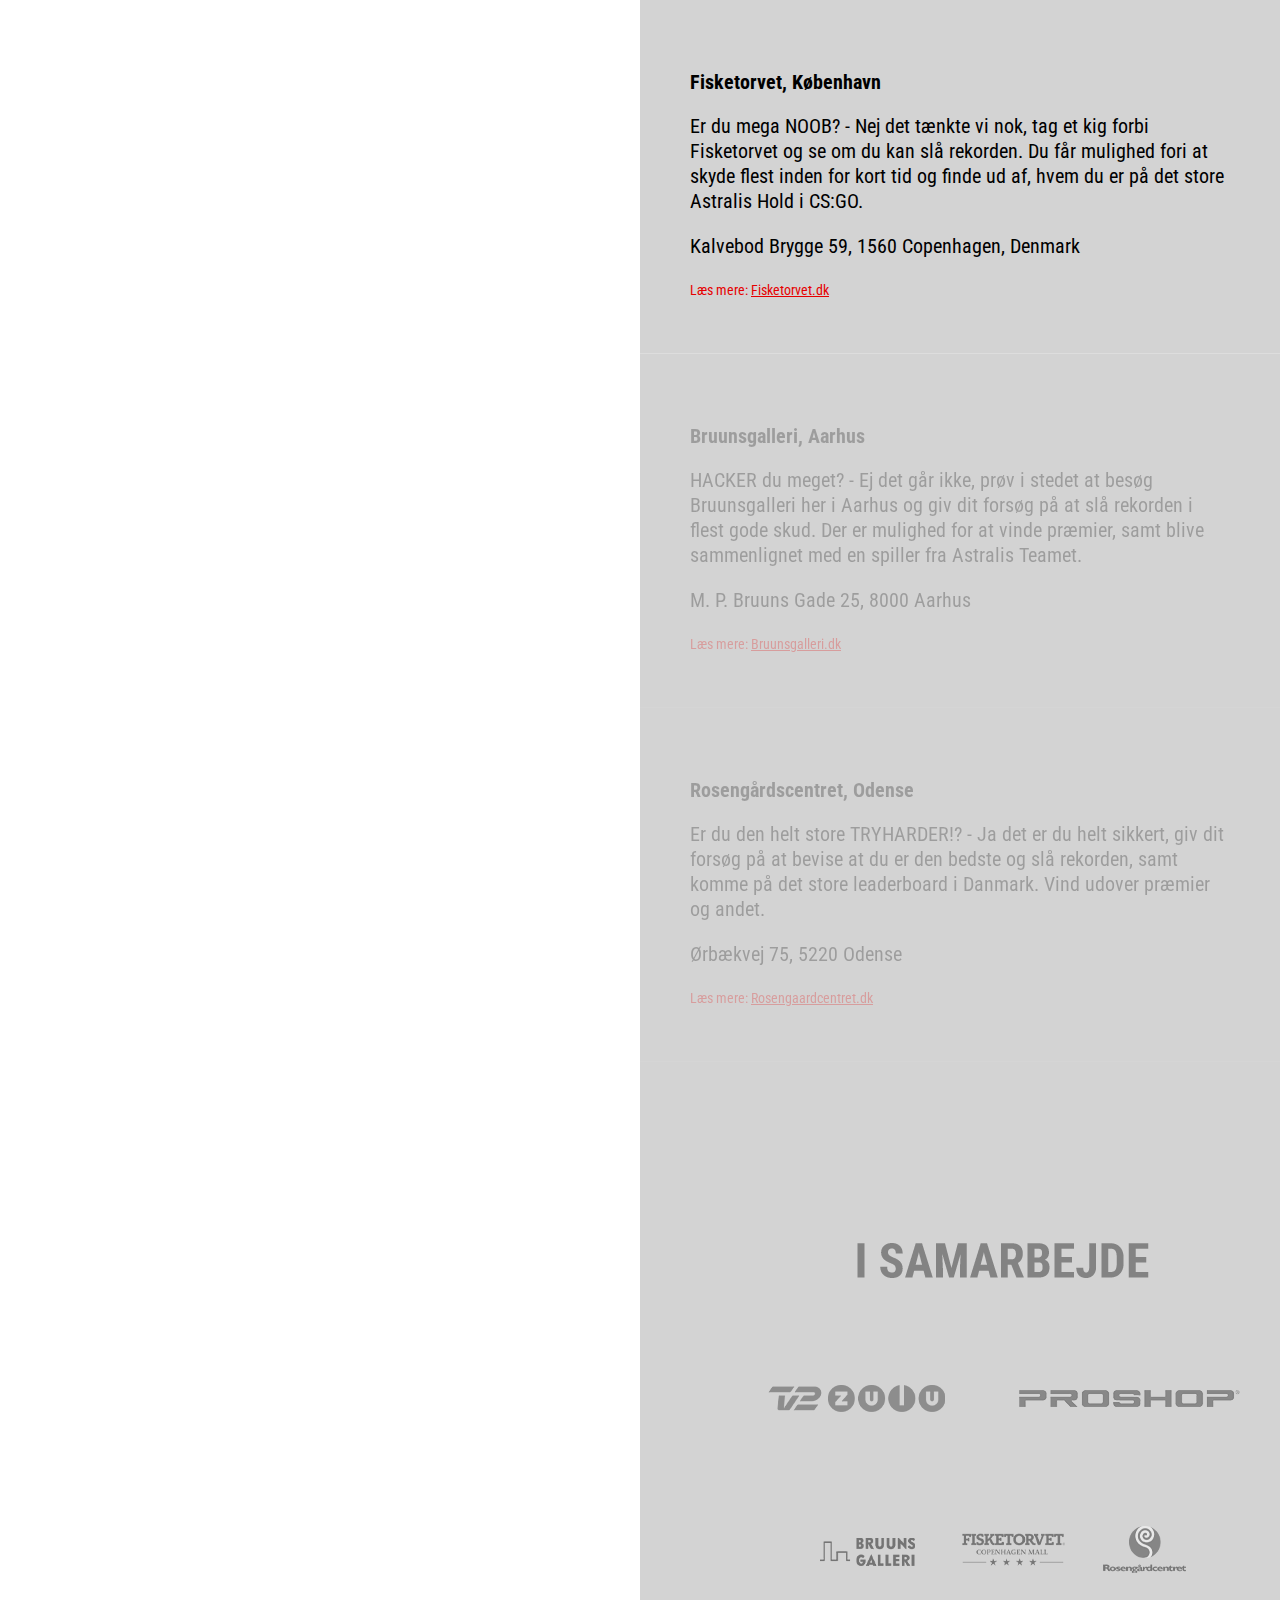
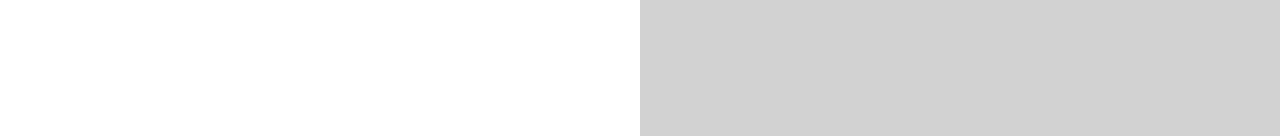
<file: eventmap/index.html>
<!DOCTYPE html>
<html>
<head>
<meta charset='utf-8' />
<title>Event Steder</title>
<meta name='viewport' content='initial-scale=1,maximum-scale=1,user-scalable=no' />
<link rel="stylesheet" type="text/css" href="css/style.css">
<link href="https://fonts.googleapis.com/css?family=Roboto+Condensed&display=swap" rel="stylesheet">
<script src='https://api.tiles.mapbox.com/mapbox-gl-js/v1.4.1/mapbox-gl.js'></script>
<link href='https://api.tiles.mapbox.com/mapbox-gl-js/v1.4.1/mapbox-gl.css' rel='stylesheet' />
</head>

<div id='map'></div>
<div id='features'>
<section id='cph-fisketorv' class='active'>
<h3>Fisketorvet, København</h3>
<p>Er du mega NOOB? - Nej det tænkte vi nok, tag et kig forbi Fisketorvet og se om du kan slå rekorden. Du får mulighed fori at skyde flest inden for kort tid og finde ud af, hvem du er på det store Astralis Hold i CS:GO.</p>
<p>Kalvebod Brygge 59, 1560 Copenhagen, Denmark</p>
<small id="website">
    Læs mere: <a href='https://www.fisketorvet.dk/'>Fisketorvet.dk</a>
    </small>
</section>
<section id='aarhus-bruunsgalleri'>
<h3>Bruunsgalleri, Aarhus</h3>
<p>HACKER du meget? - Ej det går ikke, prøv i stedet at besøg Bruunsgalleri her i Aarhus og giv dit forsøg på at slå rekorden i flest gode skud. Der er mulighed for at vinde præmier, samt blive sammenlignet med en spiller fra Astralis Teamet.</p>
<p>M. P. Bruuns Gade 25, 8000 Aarhus</p>
<small id="website">
    Læs mere: <a href='https://bruuns-galleri.steenstrom.dk/'>Bruunsgalleri.dk</a>
    </small>
</section>
<section id='odense-rosengaardscentret'>
<h3>Rosengårdscentret, Odense</h3>
<p>Er du den helt store TRYHARDER!? - Ja det er du helt sikkert, giv dit forsøg på at bevise at du er den bedste og slå rekorden, samt komme på det store leaderboard i Danmark. Vind udover præmier og andet.</p>
<p>Ørbækvej 75, 5220 Odense</p>
<small id="website">
    Læs mere: <a href='http://rosengaardcentret.dk/'>Rosengaardcentret.dk</a>
    </small>
</section>

<div class=img>
    <img src="img/place-spons.png" alt="logo" height="" width="">
    </div>

</div>

<script src="js/script.js">
</script>

</body>
</html>
</file>
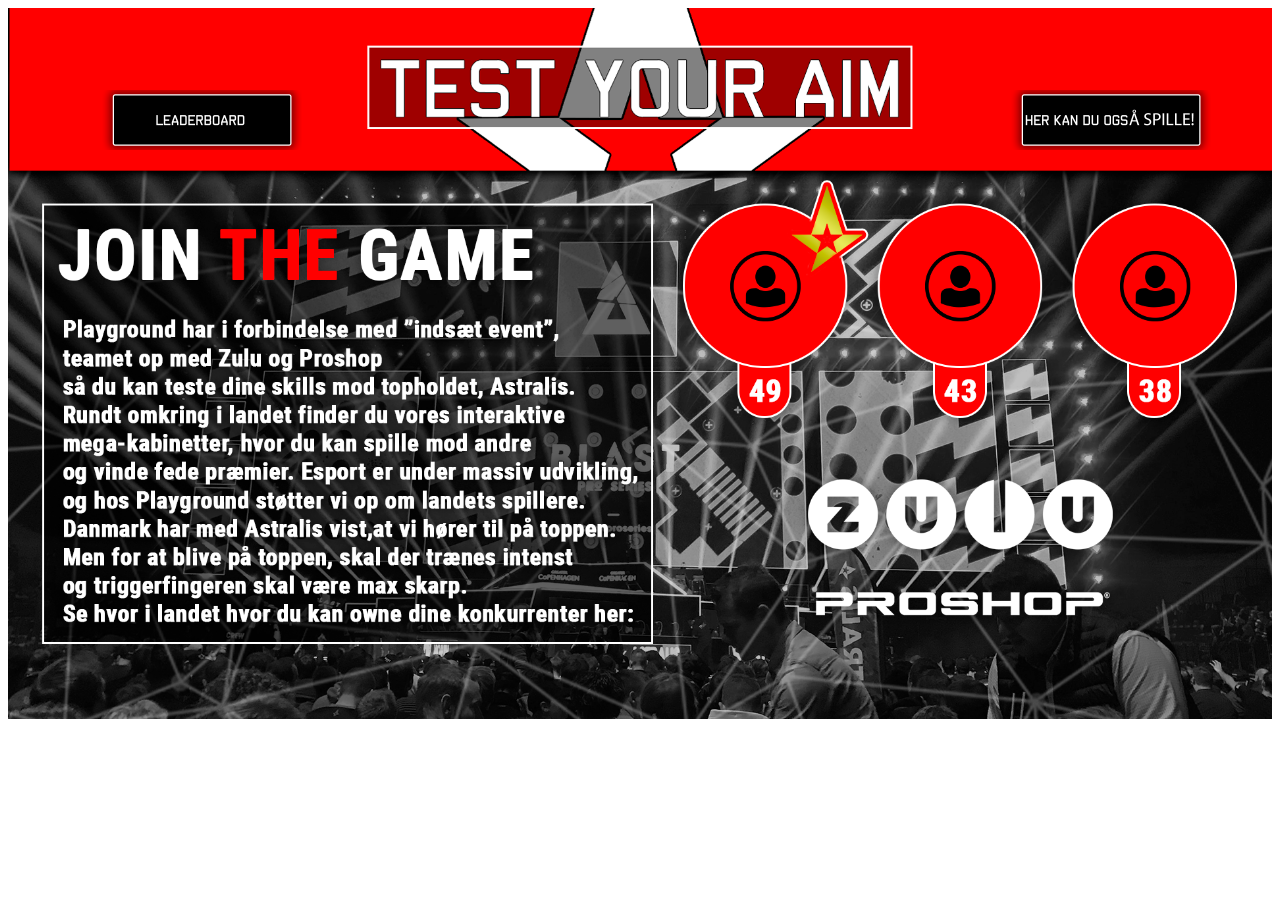
<file: join-the-game/index.html>
<!DOCTYPE html>
<html>
<head>
<title>JOIN THE GAME - TEST YOUR AIM!</title>
<meta name="viewport" content="width=device-width, initial-scale=1">

<div class=leaderboard>
        <a href='http://kaspercarlsen.dk/eaaa/leaderboard/'>
    <img src="img/leaderboard-black.png" alt="button" height="60" width="200">
    </a>
    </div>
    
    <div class=mapbox>
            <a href='http://kaspercarlsen.dk/eaaa/eventmap/'>
        <img src="img/mapbox-black.png" alt="button" height="60" width="200">
        </a>
        
        </div>

<img src="img/testyouraim.png" alt="Scoreboard" width="100%" height="100%">

</html>
<body>

    <style>
    .leaderboard {
        position: absolute;
        top: 10%;
        left: 8%;
    
    }

    .mapbox {
        position: absolute;
        top: 10%;
        left: 79%;
    
    }
    </style>
</body>
</file>
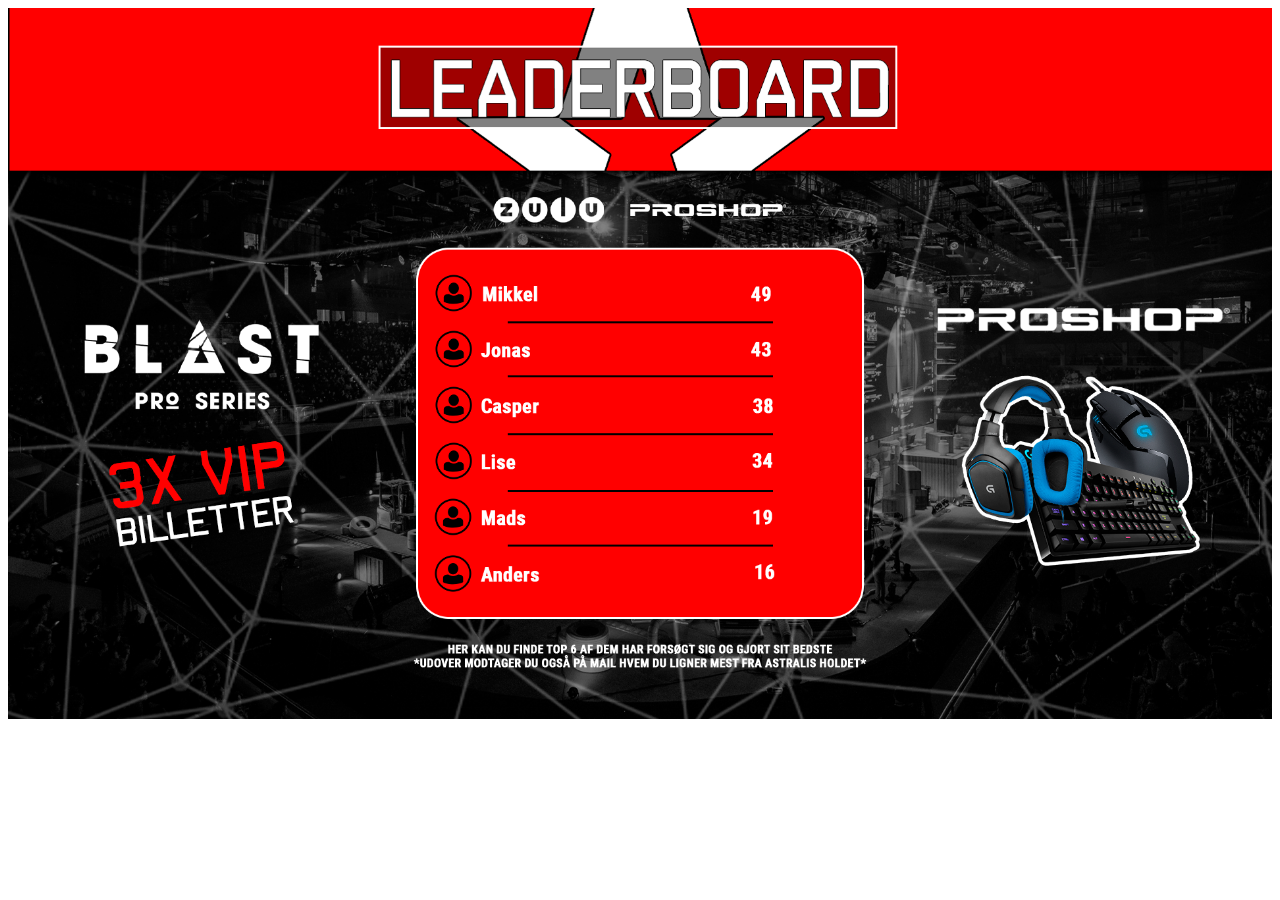
<file: leaderboard/index.html>
<!DOCTYPE html>
<html>
<head>
<title>LEADERBOARD - EVENT 2019</title>
<meta name="viewport" content="width=device-width, initial-scale=1">

<img src="img/event-scoreboard.png" alt="Scoreboard" width="100%" height="100%">

<head>

</head>
</file>
<file: eventmap/css/style.css>
body { margin:0; padding:0; }
#map { position:absolute; top:0; bottom:0; width:100%; }

h3 {
    font-size: 150%;
    }
    
    p {
    font-size: 150%;
    
    }
    #map {
    position: fixed;
    width:50%;
    }
    #features {
    width: 50%;
    margin-left: 50%;
    font-family: 'Roboto Condensed', sans-serif;
    font-size: 20em;
    overflow-y: scroll;
    background-color: #d3d3d3;
    }
    #website {
    color: #e60000;
    font-size: 110%;
    
    }
    a {
      color: #e60000;
    }
    section {
    padding:  50px 50px;
    line-height: 25px;
    border-bottom: 1px solid #ddd;
    opacity: 0.25;
    font-size: 13px;
    }
    section.active {
    opacity: 1;
    }
    section:last-child {
    border-bottom: none;
    margin-bottom: 300px;
    }
    
    img {
        padding-left: 10%;
        padding-top: 15%;
        opacity: 0.5;
        -webkit-filter: grayscale(100%); /* Safari 6.0 - 9.0 */
      filter: grayscale(100%);
    }
</file>
